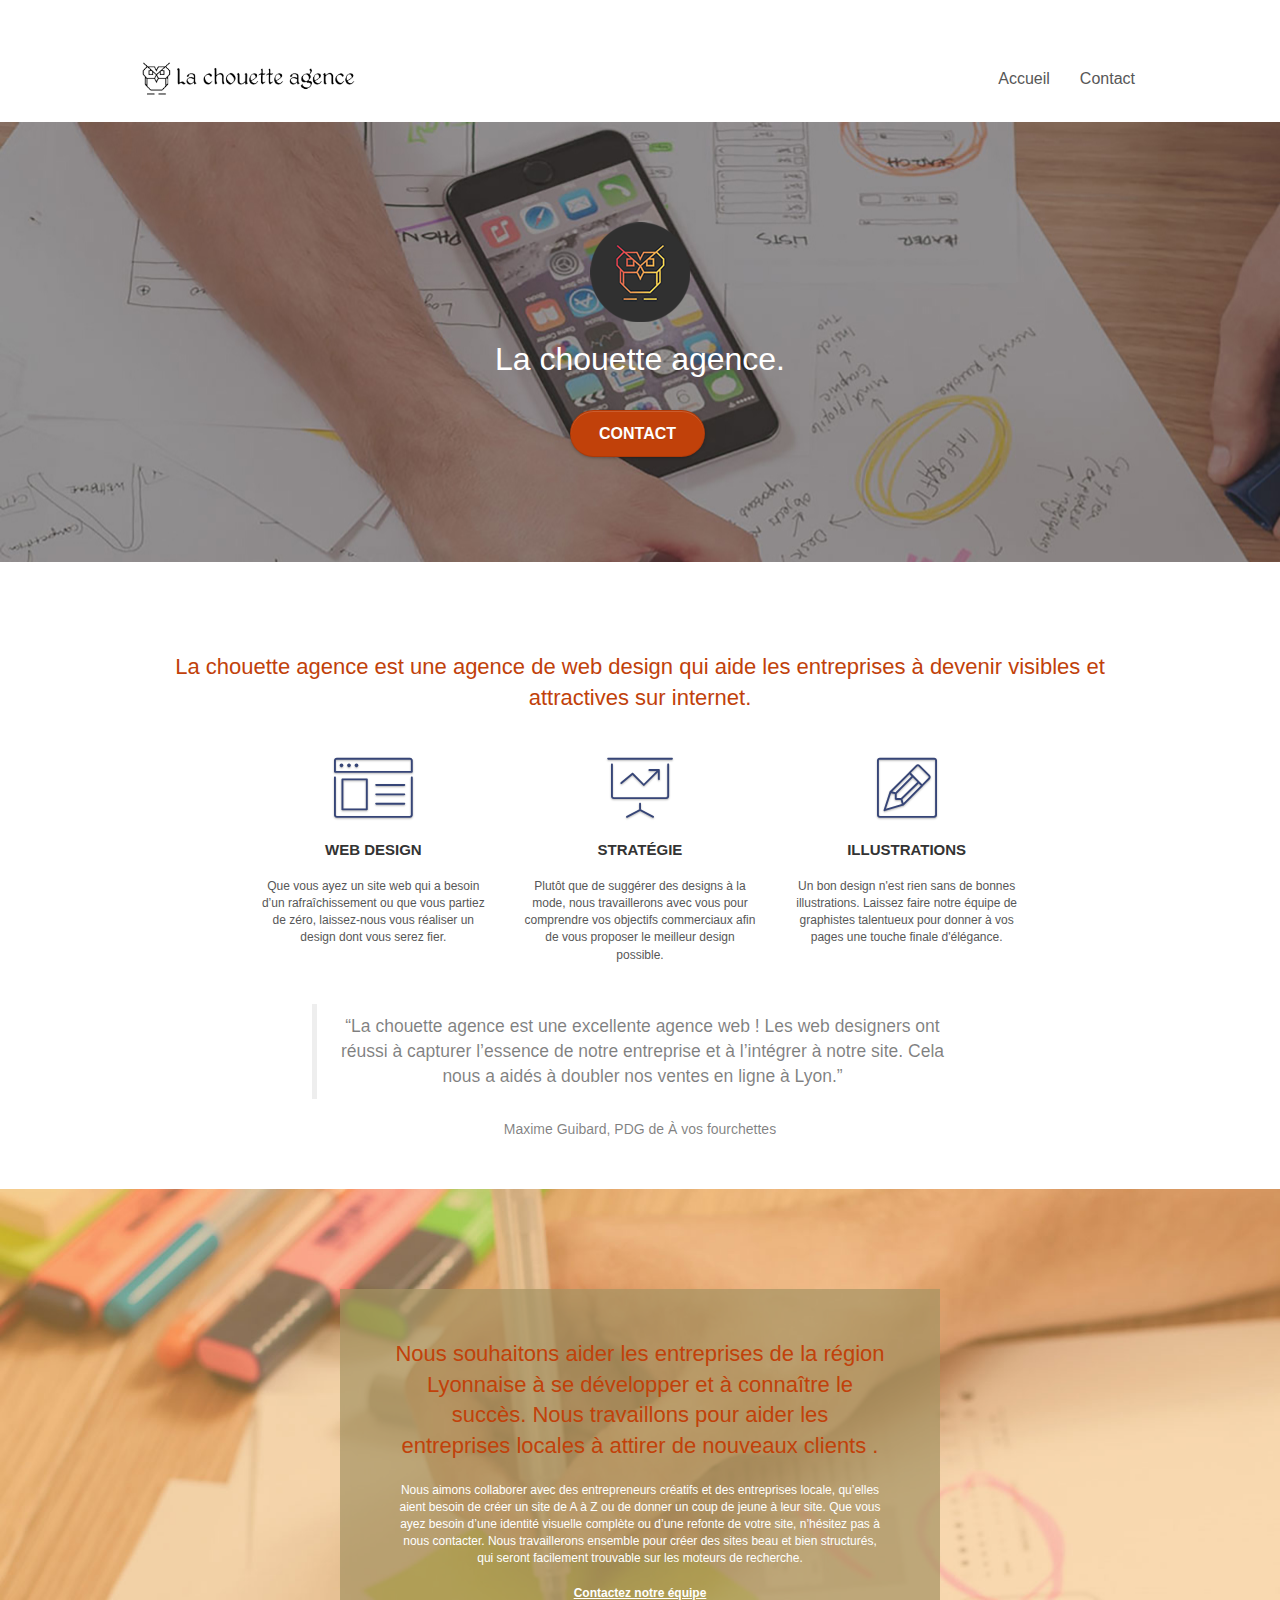
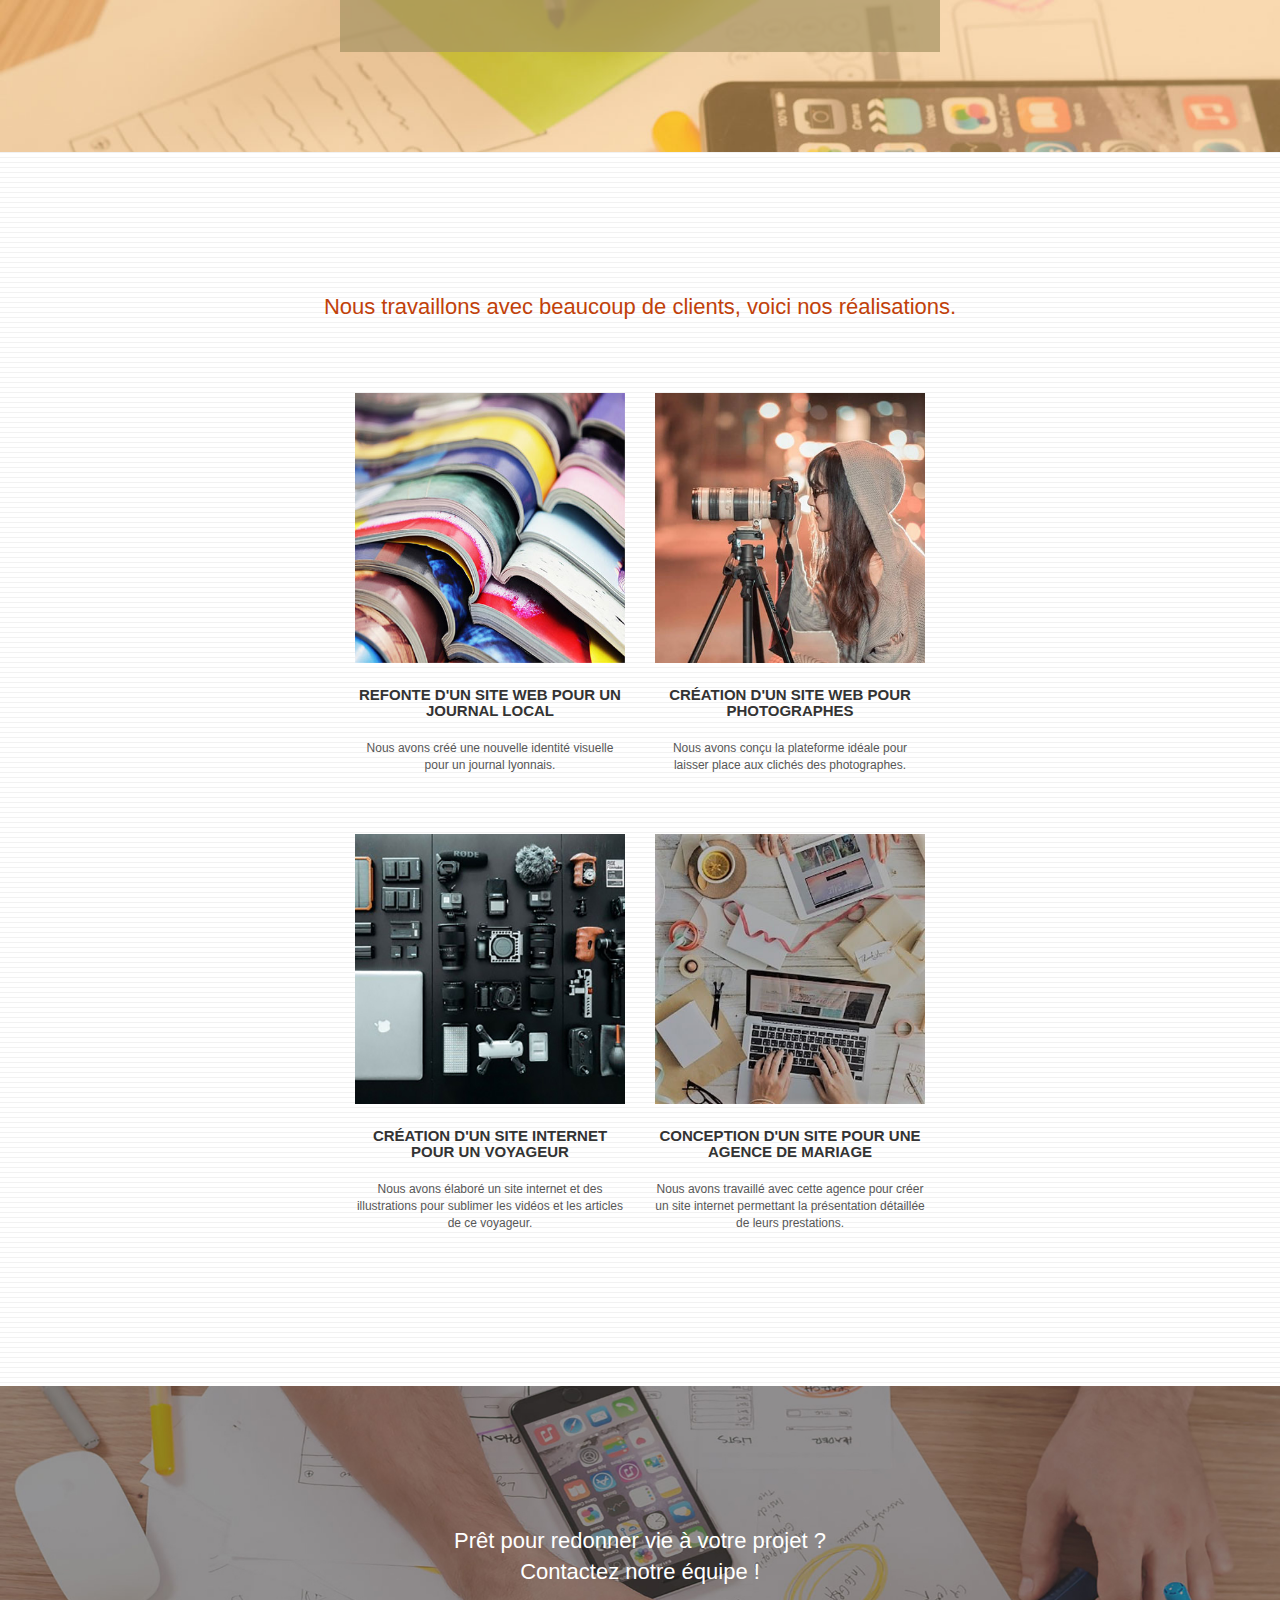
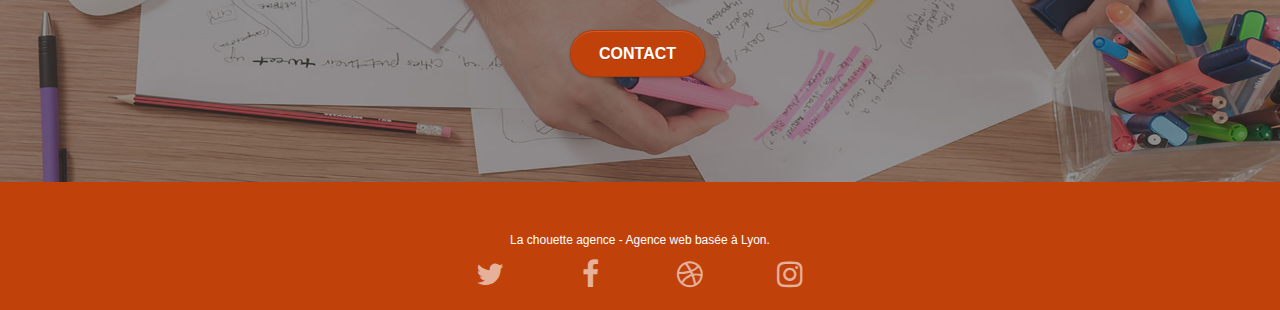
<file: index.html>
<!doctype html>
<html lang="fr">
<head>
    <meta charset="utf-8">
    <meta name="description" content="La chouette agence : le web design au service des entreprises de Lyon et de sa région. À votre écoute pour développer un site Web performant, vous faire connaître et attirer de nouveaux clients">
    <meta name="viewport" content="width=device-width, initial-scale=1.0, viewport-fit=cover">
    <link rel="shortcut icon" type="image/png" href="favicon.jpg">
    	<link rel="stylesheet" type="text/css" href="./css/bootstrap.css">
	<link rel="stylesheet" type="text/css" href="style.css">
	<link rel="stylesheet" type="text/css" href="./css/font-awesome.css">
	<link rel="stylesheet" type="text/css" href="./css/et-line.css">
    <title>Accueil - La chouette agence : entreprise de Web design à Lyon</title>

    
<!-- Analytics -->
 
<!-- Analytics END -->
    
</head>
<body>
<!-- Principal conteneur -->
<div class="page-container">
    
<!-- bloc-0 -->
<header class="bloc bgc-white l-bloc " id="bloc-0">
	<div class="container bloc-sm">
		<nav class="navbar row">
			<div class="navbar-header">
				<a class="navbar-brand" href="index.html"><img src="img/la-chouette-agence-logo-title.png" alt="Logo-titre de La chouette agence, entreprise de Web design à Lyon" width="214" height="40" /></a>
				<button id="nav-toggle" type="button" class="ui-navbar-toggle navbar-toggle" data-toggle="collapse" data-target=".navbar-1">
					<span class="sr-only">Toggle navigation</span><span class="icon-bar"></span><span class="icon-bar"></span><span class="icon-bar"></span>
				</button>
			</div>
			<div class="collapse navbar-collapse navbar-1 special-dropdown-nav">
				<ul class="site-navigation nav navbar-nav">
					<li>
						<a href="index.html">Accueil</a>
					</li>
					<li>
					</li>
					<li>
						<a href="contact.html">Contact</a>
					</li>
				</ul>
			</div>
		</nav>
	</div>
</header>

<!-- bloc-0 END -->
<main>
	<!-- bloc-1-presentation -->
	<article class="bloc bgc-dark-slate-blue bg-banniere d-bloc bg-t-edge bloc-bg-texture b-parallax" id="bloc-1-hero">
		<div class="container bloc-lg">
			<div class="row tight-width-whitespace">
				<div class="col-sm-12">
					<img src="img/la-chouette-agence-logo.png" class="center-block image-resize-mode" width="100" height="100" alt="Logo de La chouette agence, agence de Web design à Lyon" />
					<h1 class="text-center hero-bloc-text white">
						La chouette agence.
					</h1>
					<div class="text-center">
						<a href="contact.html" class="btn btn-lg btn-clean btn-rd cta-hero btn-atomic-tangerine" id="cta-hero">Contact</a>
					</div>
				</div>
			</div>
		</div>
	</article>
	<!-- bloc-1-presentation END -->

	<!-- bloc-2-services -->
	<article class="bloc bgc-white l-bloc" id="bloc-2-services">
		<div class="container bloc-md">
			<div class="row">
				<div class="col-sm-12 text-center">
					<h2 class="mg-md text-center tc-white">
						La chouette agence est une agence de web design qui aide les entreprises à devenir visibles et attractives sur internet.
					</h2>
				</div>
			</div>
			<div class="row voffset-lg med-width-whitespace">
				<div class="col-sm-4">
					<div class="text-center">
						<span class="et-icon-browser sm-shadow icon-dark-slate-blue icons icon-lg"></span>
					</div>
					<h3 class="mg-md text-center">
						Web design
					</h3>
					<p class="text-center ">
						Que vous ayez un site web qui a besoin d&rsquo;un rafraîchissement ou que vous partiez de zéro, laissez-nous vous réaliser un design dont vous serez fier.
					</p>
				</div>
				<div class="col-sm-4">
					<div class="text-center">
						<span class="et-icon-presentation sm-shadow icon-dark-slate-blue icons icon-lg"></span>
					</div>
					<h3 class="mg-md text-center">
						Stratégie
					</h3>
					<p class="text-center ">
						Plutôt que de suggérer des designs à la mode, nous travaillerons avec vous pour comprendre vos objectifs commerciaux afin de vous proposer le meilleur design possible.<br>
					</p>
				</div>
				<div class="col-sm-4">
					<div class="text-center">
						<span class="et-icon-edit sm-shadow icon-dark-slate-blue icons icon-lg"></span>
					</div>
					<h3 class="mg-md text-center">
						Illustrations
					</h3>
					<p class="text-center ">
						Un bon design n'est rien sans de bonnes illustrations. Laissez faire notre équipe de graphistes talentueux pour donner à vos pages une touche finale d'élégance.
					</p>
				</div>
			</div>
			<div class="row voffset-lg voffset">
				<div class="col-xs-12 col-md-8 col-md-offset-2 text-center">
					<figure>
						<blockquote>
							“La chouette agence est une excellente agence web ! Les web designers ont réussi à capturer l’essence de notre entreprise et à l’intégrer à notre site. Cela nous a aidés à doubler nos ventes en ligne à Lyon.”
						</blockquote>
						<figcaption>
							Maxime Guibard, PDG de À vos fourchettes
						</figcaption>
					</figure>
				</div>
			</div>
		</div>
	</article>
	<!-- bloc-2-services END -->

	<!-- bloc-3-what-i-do -->
	<article class="bloc bgc-dark-slate-blue tc-white bgc-atomic-tangerine bg-presentation d-bloc bloc-bg-texture b-parallax" id="bloc-3-what-i-do">
		<div class="container bloc-lg">
			<div class="row tight-width-whitespace black-background">
				<div class="col-sm-12">
					<h2 class="mg-md text-center tc-white">
						Nous souhaitons aider les entreprises de la région Lyonnaise à se développer et à connaître le succès. Nous travaillons pour aider les entreprises locales à attirer de nouveaux clients .<br>
					</h2>
					<p class="text-center white">
						Nous aimons collaborer avec des entrepreneurs créatifs et des entreprises locale, qu’elles aient besoin de créer un site de A à Z ou de donner un coup de jeune à leur site. Que vous ayez besoin d’une identité visuelle complète ou d’une refonte de votre site, n’hésitez pas à nous contacter. Nous travaillerons ensemble pour créer des sites beau et bien structurés, qui seront facilement trouvable sur les moteurs de recherche. <br><br><a class="ltc-white bold-link" href="contact.html">Contactez notre équipe</a><br>
					</p>
				</div>
			</div>
		</div>
	</article>
	<!-- bloc-3-what-i-do END -->

	<!-- bloc-4-portfolio -->
	<article class="bloc bgc-white bg-lines-h2-bg bg-repeat l-bloc" id="bloc-4-portfolio">
		<div class="container bloc-lg">
			<div class="row">
				<div class="col-sm-12 text-center">
					<h2 class="mg-md text-center tc-white">
						Nous travaillons avec beaucoup de clients, voici nos réalisations.
					</h2>
				</div>
			</div>
			<div class="row tight-width-whitespace portfolio-row">
				<div class="col-sm-6">
					<a href="#" data-lightbox="img/creation-identite-visuelle.jpg" data-gallery-id="gallery-1" data-caption="Refonte d'un site web pour un journal local" data-frame="snapshot-lb"><img src="img/creation-identite-visuelle.jpg" width="425" height="425" alt="Photo de magazines" class="img-responsive portfolio-thumb" /></a>
					<h3 class="mg-md text-center">
						Refonte d'un site web pour un journal local
					</h3>
					<p class="text-center">
						Nous avons créé une nouvelle identité visuelle pour un journal lyonnais.
					</p>
				</div>
				<div class="col-sm-6">
					<a href="#" data-lightbox="img/conception-plateforme-photo.jpg" data-gallery-id="gallery-1" data-caption="Création d'un site web pour photographes" data-frame="snapshot-lb"><img src="img/conception-plateforme-photo.jpg" width="425" height="425" class="img-responsive portfolio-thumb" alt="Photo d'une jeune femme photographe devant son objectif" /></a>
					<h3 class="mg-md text-center">
						Création d'un site web pour photographes
					</h3>
					<p class="text-center">
						Nous avons conçu la plateforme idéale pour laisser place aux clichés des photographes.
					</p>
				</div>
			</div>
			<div class="row tight-width-whitespace portfolio-row">
				<div class="col-sm-6">
					<a href="#" data-lightbox="img/elaboration-illustrations.jpg" data-gallery-id="gallery-1" data-caption="Création d'un site internet pour un voyageur" data-frame="snapshot-lb"><img src="img/elaboration-illustrations.jpg" width="400" height="400" class="img-responsive portfolio-thumb" alt="Photo de matériel vidéo et informatique" /></a>
					<h3 class="mg-md text-center">
						Création d'un site internet pour un voyageur
					</h3>
					<p class="text-center">
						Nous avons élaboré un site internet et des illustrations pour sublimer les vidéos et les articles de ce voyageur.
					</p>
				</div>
				<div class="col-sm-6">
					<a href="#" data-lightbox="img/creation-site.jpg" data-gallery-id="gallery-1" data-caption="Conception d'un site pour une agence de mariage" data-frame="snapshot-lb"><img src="img/creation-site.jpg" width="400" height="400" class="img-responsive portfolio-thumb" alt="Bureau avec des décorations de mariage et les mains de deux personnes sur un ordinateur et une tablette" /></a>
					<h3 class="mg-md text-center">
						Conception d'un site pour une agence de mariage
					</h3>
					<p class="text-center">
						Nous avons travaillé avec cette agence pour créer un site internet permettant la présentation détaillée de leurs prestations.
					</p>
				</div>
			</div>
		</div>
	</article>
	<!-- bloc-4-portfolio END -->

	<!-- bloc-5-cta -->
	<article class="bloc bgc-dark-slate-blue bg-banniere d-bloc bloc-bg-texture" id="bloc-5-cta">
		<div class="container bloc-lg">
			<div class="row">
				<h2 class="mg-md text-center white">
					Prêt pour redonner vie à votre projet&nbsp;?<br>Contactez notre équipe&nbsp;!
				</h2>
				<div class="col-sm-12 text-center">
					<a href="contact.html" class="btn btn-atomic-tangerine btn-clean btn-rd btn-lg cta-hero">Contact</a>
				</div>
			</div>
		</div>
	</article>
	<!-- bloc-5-cta END -->
</main>
<!-- Footer - bloc-8 -->
<footer class="bloc bgc-atomic-tangerine d-bloc" id="bloc-8">
	<div class="container bloc-sm">
		<div class="row">
			<div class="col-sm-12">
				<p class="text-center white">
					La chouette agence - Agence web basée à Lyon.<br>
				</p>
				<div class="row row-no-gutters social">
					<div class="col-sm-3">
						<div class="text-center">
							<a class="social" href="index.html"><span class="fa fa-twitter icon-md"></span></a>
						</div>
					</div>
					<div class="col-sm-3">
						<div class="text-center">
							<a class="social" href="index.html"><span class="fa fa-facebook icon-md"></span></a>
						</div>
					</div>
					<div class="col-sm-3">
						<div class="text-center">
							<a class="social" href="index.html"><span class="fa fa-dribbble icon-md"></span></a>
						</div>
					</div>
					<div class="col-sm-3">
						<div class="text-center">
							<a class="social" href="index.html"><span class="fa fa-instagram icon-md"></span></a>
						</div>
					</div>
				</div>
			</div>
		</div>
	</div>
</footer>
<!-- Footer - bloc-8 END -->

</div>
<!-- Principal conteneur END -->
<script src="./js/jquery-2.1.0.js"></script>
<script src="./js/bootstrap.js" async></script>
<script src="./js/blocs.js" async></script>
<script src="./js/jquery.touchSwipe.js" async></script>
<script src="./js/gmaps.js" async></script>
</body>
</html>
</file>
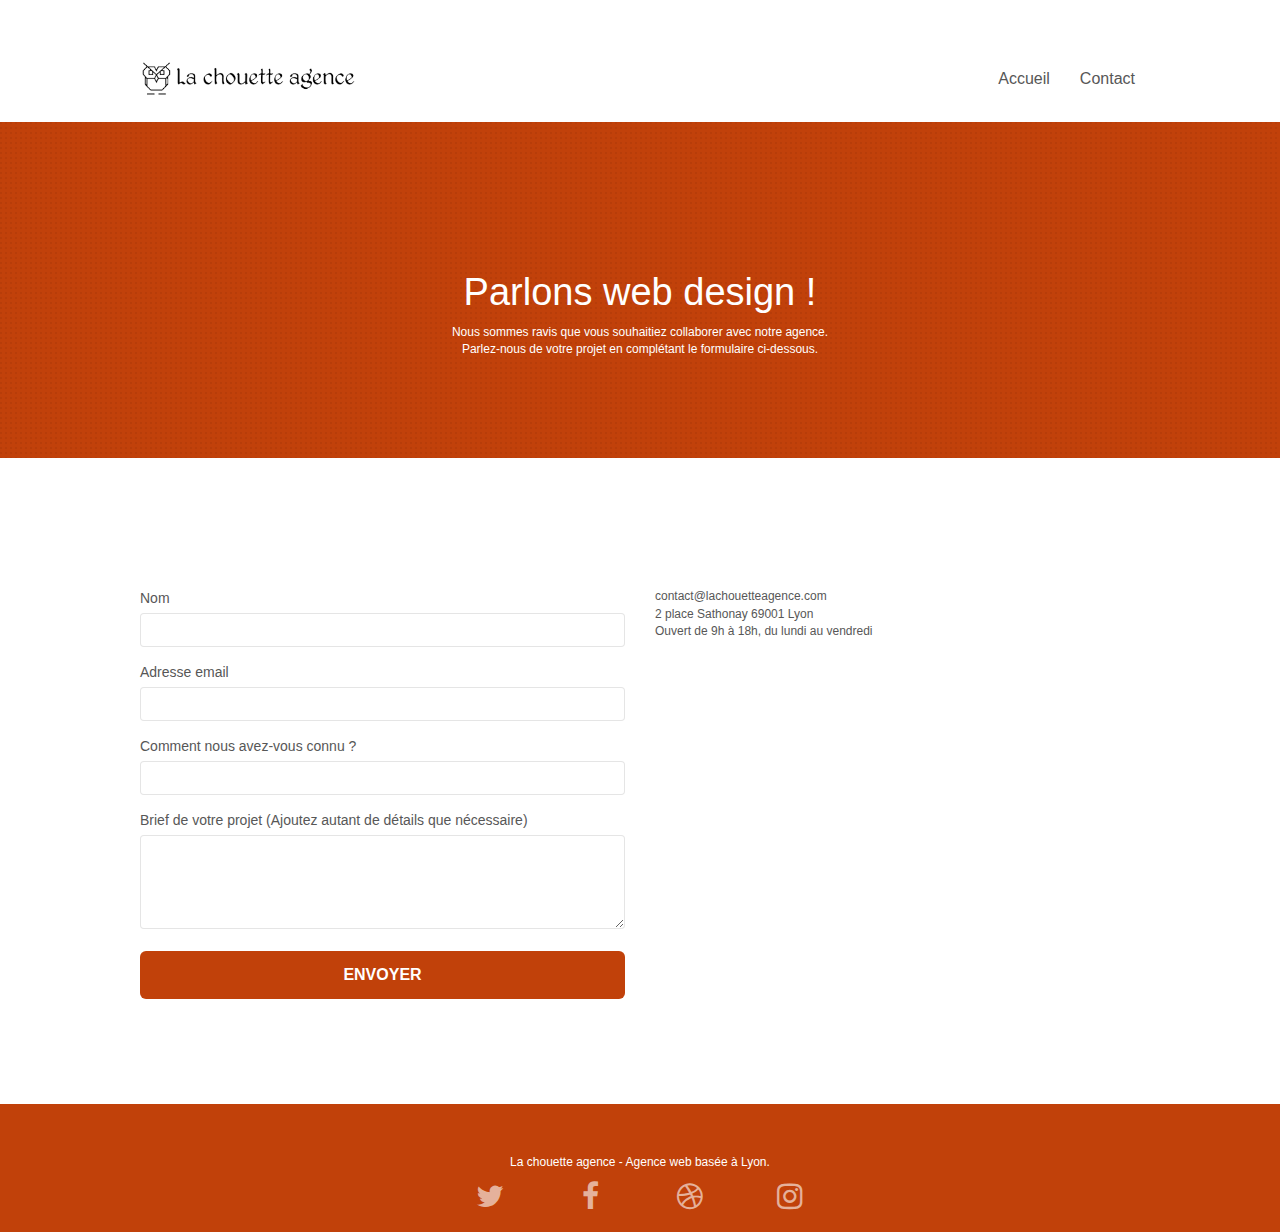
<file: contact.html>
<!doctype html>
<html lang="fr">
   <head>
      <meta charset="utf-8">
      <meta name="description" content="La chouette agence : le web design au service des entreprises de Lyon et de sa région. À votre écoute pour développer un site Web performant, vous faire connaître et attirer de nouveaux clients">
      <meta name="viewport" content="width=device-width, initial-scale=1.0, viewport-fit=cover">
      <link rel="shortcut icon" type="image/png" href="favicon.jpg">
      <link rel="stylesheet" type="text/css" href="./css/bootstrap.css">
      <link rel="stylesheet" type="text/css" href="style.css">
      <link rel="stylesheet" type="text/css" href="./css/font-awesome.css">
      <link rel="stylesheet" type="text/css" href="./css/et-line.css">
      <title>Contact - La chouette agence : entreprise de Web design à Lyon</title>
      <!-- Analytics -->
      <!-- Analytics END -->   
   </head>
   <body>
      <!-- Principal conteneur -->
      <div class="page-container">
         <!-- bloc-0 -->
         <header class="bloc bgc-white l-bloc " id="bloc-0">
            <div class="container bloc-sm">
               <nav class="navbar row">
                  <div class="navbar-header">
                     <a class="navbar-brand" href="index.html"><img src="img/la-chouette-agence-logo-title.png" alt="Logo-titre de La chouette agence, entreprise de Web design à Lyon" width="214" height="40" /></a>
                     <button id="nav-toggle" type="button" class="ui-navbar-toggle navbar-toggle" data-toggle="collapse" data-target=".navbar-1">
                     <span class="sr-only">Toggle navigation</span><span class="icon-bar"></span><span class="icon-bar"></span><span class="icon-bar"></span>
                     </button>
                  </div>
                  <div class="collapse navbar-collapse navbar-1 special-dropdown-nav">
                     <ul class="site-navigation nav navbar-nav">
                        <li>
                           <a href="index.html">Accueil</a>
                        </li>
                        <li>
                        </li>
                        <li>
                           <a href="contact.html">Contact</a>
                        </li>
                     </ul>
                  </div>
               </nav>
            </div>
         </header>
         <!-- bloc-0 END -->
         <main>
            <!-- bloc-6 -->
            <article class="bloc bg-dots-bg bg-repeat bgc-atomic-tangerine d-bloc bloc-bg-texture" id="bloc-6">
               <div class="container bloc-lg">
                  <div class="row">
                     <div class="col-sm-12">
                        <h1 class="text-center hero-bloc-text white">
                           Parlons web design !
                        </h1>
                        <p class="text-center mg-lg white tight-width-whitespace">
                           Nous sommes ravis que vous souhaitiez collaborer avec notre agence.<br>
                           Parlez-nous de votre projet en complétant le formulaire ci-dessous.
                        </p>
                     </div>
                  </div>
               </div>
            </article>
            <!-- bloc-6 END -->
            <!-- bloc-7 -->
            <div class="bloc bgc-white l-bloc" id="bloc-7">
               <div class="container bloc-lg">
                  <div class="row">
                     <div class="col-sm-6">
                        <form id="form_1">
                           <div class="form-group">
                              <label for="name">
                              Nom
                              </label>
                              <input id="name" class="form-control" required />
                           </div>
                           <div class="form-group">
                              <label for="email">
                              Adresse email
                              </label>
                              <input id="email" class="form-control" type="email" required />
                           </div>
                           <div class="form-group">
                              <label for="input_504">
                              Comment nous avez-vous connu ?
                              </label>
                              <input class="form-control" type="email" required id="input_504" />
                           </div>
                           <div class="form-group">
                              <label for="message">
                              Brief de votre projet (Ajoutez autant de détails que nécessaire)<br>
                              </label><textarea id="message" class="form-control" rows="4" cols="50" required></textarea>
                           </div>
                           <button class="bloc-button btn btn-lg btn-block cta-hero btn-atomic-tangerine" type="submit">
                           Envoyer
                           </button>
                        </form>
                     </div>
                     <div class="col-sm-6">
                        <p>
                           contact@lachouetteagence.com<br>2 place Sathonay 69001 Lyon<br>Ouvert de 9h à 18h, du lundi au vendredi<br>
                        </p>
                     </div>
                  </div>
               </div>
            </div>
            <!-- bloc-7 END -->
            <!-- ScrollToTop Button -->
            <a class="bloc-button btn btn-d scrollToTop" onclick="scrollToTarget('1')"><span class="fa fa-chevron-up"></span></a>
            <!-- ScrollToTop Button END-->
         </main>
         <!-- Footer - bloc-8 -->
         <footer class="bloc bgc-atomic-tangerine d-bloc" id="bloc-8">
            <div class="container bloc-sm">
               <div class="row">
                  <div class="col-sm-12">
                     <p class="text-center white">
                        La chouette agence - Agence web basée à Lyon.<br>
                     </p>
                     <div class="row row-no-gutters social">
                        <div class="col-sm-3">
                           <div class="text-center">
                              <a class="social" href="index.html"><span class="fa fa-twitter icon-md"></span></a>
                           </div>
                        </div>
                        <div class="col-sm-3">
                           <div class="text-center">
                              <a class="social" href="index.html"><span class="fa fa-facebook icon-md"></span></a>
                           </div>
                        </div>
                        <div class="col-sm-3">
                           <div class="text-center">
                              <a class="social" href="index.html"><span class="fa fa-dribbble icon-md"></span></a>
                           </div>
                        </div>
                        <div class="col-sm-3">
                           <div class="text-center">
                              <a class="social" href="index.html"><span class="fa fa-instagram icon-md"></span></a>
                           </div>
                        </div>
                     </div>
                  </div>
               </div>
            </div>
         </footer>
         <!-- Footer - bloc-8 END -->
      </div>
      <!-- Principal conteneur END -->
      <script src="./js/jquery-2.1.0.js"></script>
      <script src="./js/bootstrap.js" async></script>
      <script src="./js/blocs.js" async></script>
      <script src="./js/jqBootstrapValidation.js" async></script>
      <script src="./js/formHandler.js" async></script>   
   </body>
</html>
</file>
<file: style.css>
body {
    margin: 0;
    padding: 0;
    background: #FFF;
    overflow-x: hidden;
}

a,
button {
    transition: all .3s ease-in-out;
    outline: none!important;
}

a:hover {
    text-decoration: none;
    cursor: pointer;
}

#page-loading-blocs-notifaction {
    position: fixed;
    top: 0;
    bottom: 0;
    width: 100%;
    z-index: 100000;
    background: #FFFFFF url("img/pageload-spinner.gif") no-repeat center center;
}

.bloc {
    width: 100%;
    clear: both;
    background: 50% 50% no-repeat;
    padding: 0 50px;
    background-size: cover;
    position: relative;
}

.bloc .container {
    padding-left: 0;
    padding-right: 0;
}

.bloc-lg {
    padding: 100px 50px;
}

.bloc-md {
    padding: 50px;
}

.bloc-sm {
    padding: 20px 50px;
}

.bg-center,
.bg-l-edge,
.bg-r-edge,
.bg-t-edge,
.bg-b-edge,
.bg-tl-edge,
.bg-bl-edge,
.bg-tr-edge,
.bg-br-edge,
.bg-repeat {
    background-size: auto!important;
}

.bg-repeat {
    background: repeat;
}

.bg-t-edge {
    background: top no-repeat;
}

.bloc-bg-texture::before {
    content: "";
    background-size: 2px 2px;
    position: absolute;
    top: 0;
    bottom: 0;
    left: 0;
    right: 0;
}

.texture-paper::before {
    background: url("img/texture-paper.png");
    background-size: 280px 280px;
}

.b-parallax {
    background-attachment: fixed;
}

.d-bloc {
    color: rgba(255, 255, 255, .7);
}

.d-bloc button:hover {
    color: rgba(255, 255, 255, .9);
}

.d-bloc .icon-round,
.d-bloc .icon-square,
.d-bloc .icon-rounded,
.d-bloc .icon-semi-rounded-a,
.d-bloc .icon-semi-rounded-b {
    border-color: rgba(255, 255, 255, .9);
}

.d-bloc .divider-h span {
    border-color: rgba(255, 255, 255, .2);
}

.d-bloc .a-btn,
.d-bloc .navbar a,
.d-bloc .navbar-brand,
.d-bloc a .icon-sm,
.d-bloc a .icon-md,
.d-bloc a .icon-lg,
.d-bloc a .icon-xl,
.d-bloc h1 a,
.d-bloc h2 a,
.d-bloc h3 a,
.d-bloc h4 a,
.d-bloc h5 a,
.d-bloc h6 a,
.d-bloc p a {
    color: rgba(255, 255, 255, .6);
}

.d-bloc .a-btn:hover,
.d-bloc .navbar a:hover,
.d-bloc .navbar-brand:hover,
.d-bloc a:hover .icon-sm,
.d-bloc a:hover .icon-md,
.d-bloc a:hover .icon-lg,
.d-bloc a:hover .icon-xl,
.d-bloc h1 a:hover,
.d-bloc h2 a:hover,
.d-bloc h3 a:hover,
.d-bloc h4 a:hover,
.d-bloc h5 a:hover,
.d-bloc h6 a:hover,
.d-bloc p a:hover {
    color: rgba(255, 255, 255, 1);
}

.d-bloc .navbar-toggle .icon-bar {
    background: rgba(255, 255, 255, 1);
}

.d-bloc .btn-wire,
.d-bloc .btn-wire:hover {
    color: rgba(255, 255, 255, 1);
    border-color: rgba(255, 255, 255, 1);
}

.d-bloc .panel {
    color: rgba(0, 0, 0, .5);
}

.d-bloc .panel button:hover {
    color: rgba(0, 0, 0, .7);
}

.d-bloc .panel icon {
    border-color: rgba(0, 0, 0, .7);
}

.d-bloc .panel .divider-h span {
    border-color: rgba(0, 0, 0, .1);
}

.d-bloc .panel .a-btn {
    color: rgba(0, 0, 0, .6);
}

.d-bloc .panel .a-btn:hover {
    color: rgba(0, 0, 0, 1);
}

.d-bloc .panel .btn-wire,
.d-bloc .panel .btn-wire:hover {
    color: rgba(0, 0, 0, .7);
    border-color: rgba(0, 0, 0, .3);
}

.d-bloc .panel,
.l-bloc {
    color: rgba(0, 0, 0, .5);
}

.d-bloc .panel button:hover,
.l-bloc button:hover {
    color: rgba(0, 0, 0, .7);
}

.l-bloc .icon-round,
.l-bloc .icon-square,
.l-bloc .icon-rounded,
.l-bloc .icon-semi-rounded-a,
.l-bloc .icon-semi-rounded-b {
    border-color: rgba(0, 0, 0, .7);
}

.d-bloc .panel .divider-h span,
.l-bloc .divider-h span {
    border-color: rgba(0, 0, 0, .1);
}

.d-bloc .panel .a-btn,
.l-bloc .a-btn,
.l-bloc .navbar a,
.l-bloc .navbar-brand,
.l-bloc a .icon-sm,
.l-bloc a .icon-md,
.l-bloc a .icon-lg,
.l-bloc a .icon-xl,
.l-bloc h1 a,
.l-bloc h2 a,
.l-bloc h3 a,
.l-bloc h4 a,
.l-bloc h5 a,
.l-bloc h6 a,
.l-bloc p a {
    color: rgba(0, 0, 0, .6);
}

.d-bloc .panel .a-btn:hover,
.l-bloc .a-btn:hover,
.l-bloc .navbar a:hover,
.l-bloc .navbar-brand:hover,
.l-bloc a:hover .icon-sm,
.l-bloc a:hover .icon-md,
.l-bloc a:hover .icon-lg,
.l-bloc a:hover .icon-xl,
.l-bloc h1 a:hover,
.l-bloc h2 a:hover,
.l-bloc h3 a:hover,
.l-bloc h4 a:hover,
.l-bloc h5 a:hover,
.l-bloc h6 a:hover,
.l-bloc p a:hover {
    color: rgba(0, 0, 0, 1);
}

.l-bloc .navbar-toggle .icon-bar {
    color: rgba(0, 0, 0, .6);
}

.d-bloc .panel .btn-wire,
.d-bloc .panel .btn-wire:hover,
.l-bloc .btn-wire,
.l-bloc .btn-wire:hover {
    color: rgba(0, 0, 0, .7);
    border-color: rgba(0, 0, 0, .3);
}

.voffset {
    margin-top: 30px;
}

.voffset-lg {
    margin-top: 80px;
}

.row {
    margin-top: 30px;
}

.row-no-gutters {
    margin-right: 0;
    margin-left: 0;
}

.row.row-no-gutters > [class^="col-"],
.row.row-no-gutters > [class*=" col-"] {
    padding-right: 0;
    padding-left: 0;
}

#bloc-1-hero h1 {
    font-size: 32px;
}

.navbar {
    margin-bottom: 0;
    z-index: 1;
}

.navbar-brand {
    height: auto;
    padding: 3px 15px;
    font-size: 25px;
    font-weight: normal;
    font-weight: 600;
    line-height: 44px;
}

.navbar-brand img {
    max-height: 200px;
    margin: 0 5px 0 0;
    display: inline;
}

.navbar-brand img[src$=svg] {
    min-width: 100px;
}

.nav-center .navbar-brand img {
    margin: 0;
}

.navbar .nav {
    padding-top: 2px;
    margin-right: -16px;
    float: right;
    z-index: 1;
}

.nav > li {
    float: left;
    margin-top: 4px;
    font-size: 16px;
}

.navbar-nav .open .dropdown-menu > li > a {
    text-align: inherit;
}

.nav > li a:hover,
.nav > li a:focus {
    background: transparent;
}

.navbar-toggle {
    margin: 10px 10px 0 0;
    border: 0px;
}

.navbar-toggle:hover {
    background: transparent!important;
}

.navbar-toggle .icon-bar {
    background-color: rgba(0, 0, 0, .5);
    width: 26px;
}

.nav-invert .navbar .nav {
    float: left;
}

.nav-invert .navbar-header,
.nav-invert .navbar-brand {
    float: right;
    position: relative;
    z-index: 2;
}

@media (min-width: 768px) {
    .site-navigation {
        position: absolute;
        top: 50%;
        right: 20px;
        transform: translate(0, -50%);
    }
    .nav > li .dropdown-menu a,
    .nav > li .dropdown-menu a:hover {
        color: #484848;
    }
    .nav-invert .site-navigation {
        left: 0;
        right: 0;
    }
    .nav-center {
        text-align: center;
    }
    .nav-center .navbar-header {
        width: 100%;
    }
    .nav-center .navbar-header,
    .nav-center .navbar-brand,
    .nav-center .nav > li {
        float: none;
        display: inline-block;
    }
    .nav-center .site-navigation {
        position: relative;
        width: 100%;
        right: 0;
        margin-right: 0px;
        margin-top: 20px;
    }
    .nav-center.mini-nav .navbar-toggle {
        float: none;
        margin: 10px auto 0;
    }
}

.nav > li > .dropdown a {
    background: none!important;
    display: block;
    padding: 14px 15px;
}

nav .caret {
    margin: 0 5px;
}

.dropdown-menu .dropdown-menu {
    top: -8px;
    left: 100%;
}

.dropdown-menu .dropmenu-flow-right {
    top: 100%;
    left: 0;
    margin-left: -1px;
    border-top-left-radius: 0;
    border-top-right-radius: 0;
}

.dropdown-menu .dropdown span {
    border: 4px solid black;
    border-top-color: transparent;
    border-right-color: transparent;
    border-bottom-color: transparent;
    margin: 6px -5px 0 0!important;
    float: right;
}

.mg-md {
    margin-top: 10px;
    margin-bottom: 20px;
}

.mg-lg {
    margin-top: 10px;
    margin-bottom: 40px;
}

.btn {
    margin: 0 5px 5px 0;
}

.btn.pull-right {
    margin: 0 0 5px 5px;
}

.btn-d,
.btn-d:hover,
.btn-d:focus {
    color: #FFF;
    background: rgba(0, 0, 0, .3);
}

button {
    outline: none!important;
}

.btn-rd {
    border-radius: 40px;
}

.btn-clean {
    border: 1px solid rgba(0, 0, 0, .08);
    border-bottom-color: rgba(0, 0, 0, .1);
    text-shadow: 0 1px 0 rgba(0, 0, 1, .1);
    box-shadow: 0 1px 3px rgba(0, 0, 1, .25), inset 0 1px 0 0 rgba(255, 255, 255, .15);
}

.icon-md {
    font-size: 30px!important;
}

.icon-lg {
    font-size: 60px!important;
}

.sm-shadow {
    text-shadow: 0 1px 2px rgba(0, 0, 0, .3);
}

.panel-sq,
.panel-sq .panel-heading,
.panel-sq .panel-footer {
    border-radius: 0;
}

.panel-rd {
    border-radius: 30px;
}

.panel-rd .panel-heading {
    border-radius: 29px 29px 0 0;
}

.panel-rd .panel-footer {
    border-radius: 0 0 29px 29px;
}

.form-control {
    border-color: rgba(0, 0, 0, .1);
    box-shadow: none;
}

.scrollToTop {
    width: 40px;
    height: 40px;
    position: fixed;
    bottom: 20px;
    right: 20px;
    opacity: 0;
    z-index: 500;
    transition: all .3s ease-in-out;
}

.scrollToTop span {
    margin-top: 6px;
}

.showScrollTop {
    font-size: 14px;
    opacity: 1;
}

a[data-lightbox] {
    position: relative;
    display: block;
    text-align: center;
}

a[data-lightbox]:hover::before {
    content: "+";
    font-family: "HelveticaNeue-Light", "Helvetica Neue Light", "Helvetica Neue", Helvetica, Arial;
    font-size: 32px;
    width: 50px;
    height: 50px;
    margin-left: -25px;
    border-radius: 50%;
    background: rgba(0, 0, 0, .6);
    color: #FFF;
    font-weight: 100;
    z-index: 1;
    position: absolute;
    top: 50%;
    transform: translateY(-50%);
}

a[data-lightbox]:hover img {
    opacity: 0.6;
    animation-fill-mode: none;
}

#lightbox-modal {
    display: flex;
    align-items: center;
}

#lightbox-modal .modal-dialog {
    width: 90%;
    max-width: 900px;
    margin: 0 auto 0;
}

#lightbox-modal .modal-dialog img {
    max-height: 90vh;
    margin: 0 auto;
}

.lightbox-caption {
    padding: 20px;
    color: #FFF;
    background: rgba(0, 0, 0, .5);
    position: absolute;
    left: 15px;
    right: 15px;
    bottom: 5px;
}

.close-lightbox {
    color: #FFF;
    font-size: 30px;
    position: absolute;
    top: 20px;
    right: 20px;
    z-index: 20;
    background: rgba(0, 0, 0, .5);
    border: none;
    line-height: 30px;
    padding: 0 9px 5px;
    opacity: 0.3;
}

.close-lightbox:hover,
.next-lightbox:hover,
.prev-lightbox:hover {
    opacity: 1.0;
    color: #FFF;
}

.next-lightbox,
.prev-lightbox {
    font-size: 20px;
    color: rgba(255, 255, 255, .9);
    background: rgba(0, 0, 0, .5);
    transition: all .2s ease-in-out;
    position: absolute;
    top: 45%;
    z-index: 1;
    opacity: 0.4;
}

.next-lightbox {
    padding: 6px 8px 1px 13px;
    right: 25px;
}

.prev-lightbox {
    padding: 6px 13px 1px 10px;
    left: 25px;
}

.snapshot-lb .modal-body {
    padding-bottom: 45px;
}

.snapshot-lb .lightbox-caption {
    padding: 0;
    color: rgba(0, 0, 0, .5);
    background: none;
}

h1,
h2,
h3,
h4,
h5,
h6,
p,
label,
.btn,
a {
    font-family: "helvetica";
    font-weight: 400;
    color: #575757!important;
}

.container {
    max-width: 1000px;
}

.hero-bloc-text {
    font-size: 38px;
}

.hero-bloc-text-sub {
    font-size: 36px;
}

.statement-bloc-text {
    line-height: 26px;
    font-style: italic;
    font-size: 20px;
    text-align: center;
    font-weight: lighter;
    max-width: 520px;
    margin: auto auto auto auto;
}

p {
    font-size: 12px;
}

.tight-width-whitespace {
    max-width: 600px;
    margin: auto auto auto auto;
}

.h1 {
    font-size: 20px;
    font-family: "Open Sans";
}

.cta-hero {
    margin-top: 22px;
    color: #FFFFFF!important;
    text-transform: uppercase;
    padding: 12px 28px 12px 28px;
    font-size: 16px;
    font-weight: 700;
}

.social {
    max-width: 400px;
    margin: auto auto auto auto;
}

h2 {
    font-size: 22px;
    line-height: 1.4em;
}

h3 {
    font-size: 15px;
    text-transform: uppercase;
    font-weight: 700;
    color: #333333!important;
}

.med-width-whitespace {
    max-width: 800px;
    margin: auto auto auto auto;
    box-shadow: 0px 0px 0px #000000;
}

h1 {
    color: #333333!important;
}

h4 {
    color: #333333!important;
}

.icons {
    margin-bottom: 14px;
    margin-top: 24px;
}

.white {
    color: #FFFFFF!important;
}

.portfolio-thumb {
    margin-bottom: 24px;
}

.portfolio-row {
    margin-bottom: 44px;
    margin-top: 50px;
}

.avatar {
    box-shadow: 0px 4px 9px rgba(0, 0, 0, 0.3);
}

.black-background {
    background-color: rgba(165, 147, 99, 0.7);
    padding: 40px 40px 40px 40px;
}

.bold-link {
    font-weight: 900;
    text-decoration: underline!important;
}

.bgc-white {
    background-color: #FFFFFF;
}

.bgc-dark-slate-blue {
    background-color: #364577;
}

.bgc-atomic-tangerine {
    background-color: #C1410a;
}

.tc-white {
    color: #C1410a!important;
}

.btn-atomic-tangerine {
    background: #C1410a;
    color: #FFFFFF!important;
}

.btn-atomic-tangerine:hover {
    background: #993308!important;
    color: #FFFFFF!important;
}

.ltc-white {
    color: #FFFFFF!important;
}

.ltc-white:hover {
    color: #cccccc!important;
}

.ltc-atomic-tangerine {
    color: #F3976C!important;
}

.ltc-atomic-tangerine:hover {
    color: #c27956!important;
}

.icon-dark-slate-blue {
    color: #364577!important;
    border-color: #364577!important;
}

.bg-dots-bg {
    background-image: url("img/dots-bg.png");
}

.bg-lines-h2-bg {
    background-image: url("img/lines-h2-bg.png");
}

.bg-banniere {
    background-image: url("img/la-chouette-agence-banniere.jpg");
}

.bg-presentation {
    background-image: url("img/image-de-presentation.jpg");
}

@media (max-width: 1024px) {
    .bloc {
        padding-left: 20px;
        padding-right: 20px;
    }
    .bloc.full-width-bloc,
    .bloc-tile-2.full-width-bloc .container,
    .bloc-tile-3.full-width-bloc .container,
    .bloc-tile-4.full-width-bloc .container {
        padding-left: 0;
        padding-right: 0;
    }
}

@media (max-width: 992px) and (min-width: 768px) {
    .navbar .nav {
        max-width: 80%
    }
    .nav-center.navbar .nav {
        max-width: 100%
    }
}

@media only screen and (min-width: 768px) and (max-width: 1024px) {
    .b-parallax {
        background-attachment: scroll;
    }
}

@media only screen and (min-width: 1024px) and (max-width: 1366px) {
    .b-parallax {
        background-attachment: scroll;
    }
}

@media (max-width: 991px) {
    .container {
        width: 100%;
    }
    .b-parallax {
        background-attachment: scroll;
    }
    .page-container,
    #hero-bloc {
        overflow-x: hidden;
        position: relative;
    }
    .bloc {
        padding-left: constant(safe-area-inset-left);
        padding-right: constant(safe-area-inset-right);
    }
    .bloc-group,
    .bloc-group .bloc {
        display: block;
        width: 100%;
    }
    .bloc-fill-screen .fill-bloc-top-edge,
    .bloc-fill-screen .fill-bloc-bottom-edge {
        padding: 0 20px;
        padding-left: constant(safe-area-inset-left);
        padding-right: constant(safe-area-inset-right);
    }
}

@media (max-width: 767px) {
    .page-container {
        overflow-x: hidden;
        position: relative;
    }
    h1,
    h2,
    h3,
    h4,
    h5,
    h6,
    p,
    #disqus_thread {
        padding-left: 10px!important;
        padding-right: 10px!important;
    }
    .b-parallax {
        background-attachment: scroll;
    }
    .navbar .nav {
        padding-top: 0;
        border-top: 1px solid rgba(0, 0, 0, .2);
        float: none!important;
    }
    .navbar.row {
        margin-left: 0;
        margin-right: 0;
    }
    .site-navigation {
        position: inherit;
        transform: none;
    }
    .nav > li {
        margin-top: 0;
        border-bottom: 1px solid rgba(0, 0, 0, .1);
        background: rgba(0, 0, 0, .05);
        text-align: left;
        padding-left: 15px;
        width: 100%;
    }
    .nav > li:hover {
        background: rgba(0, 0, 0, .08);
    }
    .dropdown .dropdown a .caret {
        float: none;
        margin: 5px 0 0 10px!important;
        border: 4px solid black;
        border-bottom-color: transparent;
        border-right-color: transparent;
        border-left-color: transparent;
    }
    #hero-bloc .navbar .nav {
        background: rgba(0, 0, 0, .8);
    }
    #hero-bloc .navbar .nav a {
        color: rgba(255, 255, 255, .6);
    }
    .hero {
        padding: 50px 0;
    }
    .hero-nav {
        left: -1px;
        right: -1px;
    }
    .navbar-collapse {
        padding: 0;
        overflow-x: hidden;
        box-shadow: none;
    }
    .navbar-brand img {
        max-height: 40px;
        width: auto;
    }
    .nav-invert .navbar-header {
        float: none;
        width: 100%;
    }
    .nav-invert .navbar-toggle {
        float: left;
        margin-left: 10px;
    }
    .bloc {
        padding-left: 0;
        padding-right: 0;
    }
    .bloc-xxl,
    .bloc-xl,
    .bloc-lg {
        padding: 40px 0;
    }
    .bloc-sm,
    .bloc-md {
        padding-left: 0;
        padding-right: 0;
    }
    .bloc-tile-2 .container,
    .bloc-tile-3 .container,
    .bloc-tile-4 .container,
    .bloc-fill-screen .fill-bloc-top-edge,
    .bloc-fill-screen .fill-bloc-bottom-edge {
        padding-left: 0;
        padding-right: 0;
    }
    .a-block {
        padding: 0 10px;
    }
    .btn-dwn {
        display: none;
    }
    .voffset {
        margin-top: 5px;
    }
    .voffset-md {
        margin-top: 20px;
    }
    .voffset-lg {
        margin-top: 30px;
    }
    form {
        padding: 5px;
    }
    .close-lightbox {
        display: inline-block;
    }
    .blocsapp-device-iphone5 {
        background-size: 216px 425px;
        padding-top: 60px;
        width: 216px;
        height: 425px;
    }
    .blocsapp-device-iphone5 img {
        width: 180px;
        height: 320px;
    }
}

@media (max-width: 400px) {
    .bloc {
        padding-left: 0;
        padding-right: 0;
    }
}

@media (max-width: 767px) {
    .bloc-mob-center-text {
        text-align: center;
    }
}
</file>
<file: css/et-line.css>
@font-face {
    font-family: et-line;
    src: url(../fonts/et-line.eot);
    src: url(../fonts/et-line.eot?#iefix) format('embedded-opentype'), url(../fonts/et-line.woff) format('woff'), url(../fonts/et-line.ttf) format('truetype'), url(../fonts/et-line.svg#et-line) format('svg');
    font-weight: 400;
    font-style: normal
}

.et-icon-adjustments,
.et-icon-alarmclock,
.et-icon-anchor,
.et-icon-aperture,
.et-icon-attachment,
.et-icon-bargraph,
.et-icon-basket,
.et-icon-beaker,
.et-icon-bike,
.et-icon-book-open,
.et-icon-briefcase,
.et-icon-browser,
.et-icon-calendar,
.et-icon-camera,
.et-icon-caution,
.et-icon-chat,
.et-icon-circle-compass,
.et-icon-clipboard,
.et-icon-clock,
.et-icon-cloud,
.et-icon-compass,
.et-icon-desktop,
.et-icon-dial,
.et-icon-document,
.et-icon-documents,
.et-icon-download,
.et-icon-dribbble,
.et-icon-edit,
.et-icon-envelope,
.et-icon-expand,
.et-icon-facebook,
.et-icon-flag,
.et-icon-focus,
.et-icon-gears,
.et-icon-genius,
.et-icon-gift,
.et-icon-global,
.et-icon-globe,
.et-icon-googleplus,
.et-icon-grid,
.et-icon-happy,
.et-icon-hazardous,
.et-icon-heart,
.et-icon-hotairballoon,
.et-icon-hourglass,
.et-icon-key,
.et-icon-laptop,
.et-icon-layers,
.et-icon-lifesaver,
.et-icon-lightbulb,
.et-icon-linegraph,
.et-icon-linkedin,
.et-icon-lock,
.et-icon-magnifying-glass,
.et-icon-map,
.et-icon-map-pin,
.et-icon-megaphone,
.et-icon-mic,
.et-icon-mobile,
.et-icon-newspaper,
.et-icon-notebook,
.et-icon-paintbrush,
.et-icon-paperclip,
.et-icon-pencil,
.et-icon-phone,
.et-icon-picture,
.et-icon-pictures,
.et-icon-piechart,
.et-icon-presentation,
.et-icon-pricetags,
.et-icon-printer,
.et-icon-profile-female,
.et-icon-profile-male,
.et-icon-puzzle,
.et-icon-quote,
.et-icon-recycle,
.et-icon-refresh,
.et-icon-ribbon,
.et-icon-rss,
.et-icon-sad,
.et-icon-scissors,
.et-icon-scope,
.et-icon-search,
.et-icon-shield,
.et-icon-speedometer,
.et-icon-strategy,
.et-icon-streetsign,
.et-icon-tablet,
.et-icon-target,
.et-icon-telescope,
.et-icon-toolbox,
.et-icon-tools,
.et-icon-tools-2,
.et-icon-trophy,
.et-icon-tumblr,
.et-icon-twitter,
.et-icon-upload,
.et-icon-video,
.et-icon-wallet,
.et-icon-wine {
    font-family: et-line;
    speak: none;
    font-style: normal;
    font-weight: 400;
    font-variant: normal;
    text-transform: none;
    line-height: 1;
    -webkit-font-smoothing: antialiased;
    -moz-osx-font-smoothing: grayscale;
    display: inline-block
}

.et-icon-mobile:before {
    content: "\e000"
}

.et-icon-laptop:before {
    content: "\e001"
}

.et-icon-desktop:before {
    content: "\e002"
}

.et-icon-tablet:before {
    content: "\e003"
}

.et-icon-phone:before {
    content: "\e004"
}

.et-icon-document:before {
    content: "\e005"
}

.et-icon-documents:before {
    content: "\e006"
}

.et-icon-search:before {
    content: "\e007"
}

.et-icon-clipboard:before {
    content: "\e008"
}

.et-icon-newspaper:before {
    content: "\e009"
}

.et-icon-notebook:before {
    content: "\e00a"
}

.et-icon-book-open:before {
    content: "\e00b"
}

.et-icon-browser:before {
    content: "\e00c"
}

.et-icon-calendar:before {
    content: "\e00d"
}

.et-icon-presentation:before {
    content: "\e00e"
}

.et-icon-picture:before {
    content: "\e00f"
}

.et-icon-pictures:before {
    content: "\e010"
}

.et-icon-video:before {
    content: "\e011"
}

.et-icon-camera:before {
    content: "\e012"
}

.et-icon-printer:before {
    content: "\e013"
}

.et-icon-toolbox:before {
    content: "\e014"
}

.et-icon-briefcase:before {
    content: "\e015"
}

.et-icon-wallet:before {
    content: "\e016"
}

.et-icon-gift:before {
    content: "\e017"
}

.et-icon-bargraph:before {
    content: "\e018"
}

.et-icon-grid:before {
    content: "\e019"
}

.et-icon-expand:before {
    content: "\e01a"
}

.et-icon-focus:before {
    content: "\e01b"
}

.et-icon-edit:before {
    content: "\e01c"
}

.et-icon-adjustments:before {
    content: "\e01d"
}

.et-icon-ribbon:before {
    content: "\e01e"
}

.et-icon-hourglass:before {
    content: "\e01f"
}

.et-icon-lock:before {
    content: "\e020"
}

.et-icon-megaphone:before {
    content: "\e021"
}

.et-icon-shield:before {
    content: "\e022"
}

.et-icon-trophy:before {
    content: "\e023"
}

.et-icon-flag:before {
    content: "\e024"
}

.et-icon-map:before {
    content: "\e025"
}

.et-icon-puzzle:before {
    content: "\e026"
}

.et-icon-basket:before {
    content: "\e027"
}

.et-icon-envelope:before {
    content: "\e028"
}

.et-icon-streetsign:before {
    content: "\e029"
}

.et-icon-telescope:before {
    content: "\e02a"
}

.et-icon-gears:before {
    content: "\e02b"
}

.et-icon-key:before {
    content: "\e02c"
}

.et-icon-paperclip:before {
    content: "\e02d"
}

.et-icon-attachment:before {
    content: "\e02e"
}

.et-icon-pricetags:before {
    content: "\e02f"
}

.et-icon-lightbulb:before {
    content: "\e030"
}

.et-icon-layers:before {
    content: "\e031"
}

.et-icon-pencil:before {
    content: "\e032"
}

.et-icon-tools:before {
    content: "\e033"
}

.et-icon-tools-2:before {
    content: "\e034"
}

.et-icon-scissors:before {
    content: "\e035"
}

.et-icon-paintbrush:before {
    content: "\e036"
}

.et-icon-magnifying-glass:before {
    content: "\e037"
}

.et-icon-circle-compass:before {
    content: "\e038"
}

.et-icon-linegraph:before {
    content: "\e039"
}

.et-icon-mic:before {
    content: "\e03a"
}

.et-icon-strategy:before {
    content: "\e03b"
}

.et-icon-beaker:before {
    content: "\e03c"
}

.et-icon-caution:before {
    content: "\e03d"
}

.et-icon-recycle:before {
    content: "\e03e"
}

.et-icon-anchor:before {
    content: "\e03f"
}

.et-icon-profile-male:before {
    content: "\e040"
}

.et-icon-profile-female:before {
    content: "\e041"
}

.et-icon-bike:before {
    content: "\e042"
}

.et-icon-wine:before {
    content: "\e043"
}

.et-icon-hotairballoon:before {
    content: "\e044"
}

.et-icon-globe:before {
    content: "\e045"
}

.et-icon-genius:before {
    content: "\e046"
}

.et-icon-map-pin:before {
    content: "\e047"
}

.et-icon-dial:before {
    content: "\e048"
}

.et-icon-chat:before {
    content: "\e049"
}

.et-icon-heart:before {
    content: "\e04a"
}

.et-icon-cloud:before {
    content: "\e04b"
}

.et-icon-upload:before {
    content: "\e04c"
}

.et-icon-download:before {
    content: "\e04d"
}

.et-icon-target:before {
    content: "\e04e"
}

.et-icon-hazardous:before {
    content: "\e04f"
}

.et-icon-piechart:before {
    content: "\e050"
}

.et-icon-speedometer:before {
    content: "\e051"
}

.et-icon-global:before {
    content: "\e052"
}

.et-icon-compass:before {
    content: "\e053"
}

.et-icon-lifesaver:before {
    content: "\e054"
}

.et-icon-clock:before {
    content: "\e055"
}

.et-icon-aperture:before {
    content: "\e056"
}

.et-icon-quote:before {
    content: "\e057"
}

.et-icon-scope:before {
    content: "\e058"
}

.et-icon-alarmclock:before {
    content: "\e059"
}

.et-icon-refresh:before {
    content: "\e05a"
}

.et-icon-happy:before {
    content: "\e05b"
}

.et-icon-sad:before {
    content: "\e05c"
}

.et-icon-facebook:before {
    content: "\e05d"
}

.et-icon-twitter:before {
    content: "\e05e"
}

.et-icon-googleplus:before {
    content: "\e05f"
}

.et-icon-rss:before {
    content: "\e060"
}

.et-icon-tumblr:before {
    content: "\e061"
}

.et-icon-linkedin:before {
    content: "\e062"
}

.et-icon-dribbble:before {
    content: "\e063"
}
</file>
